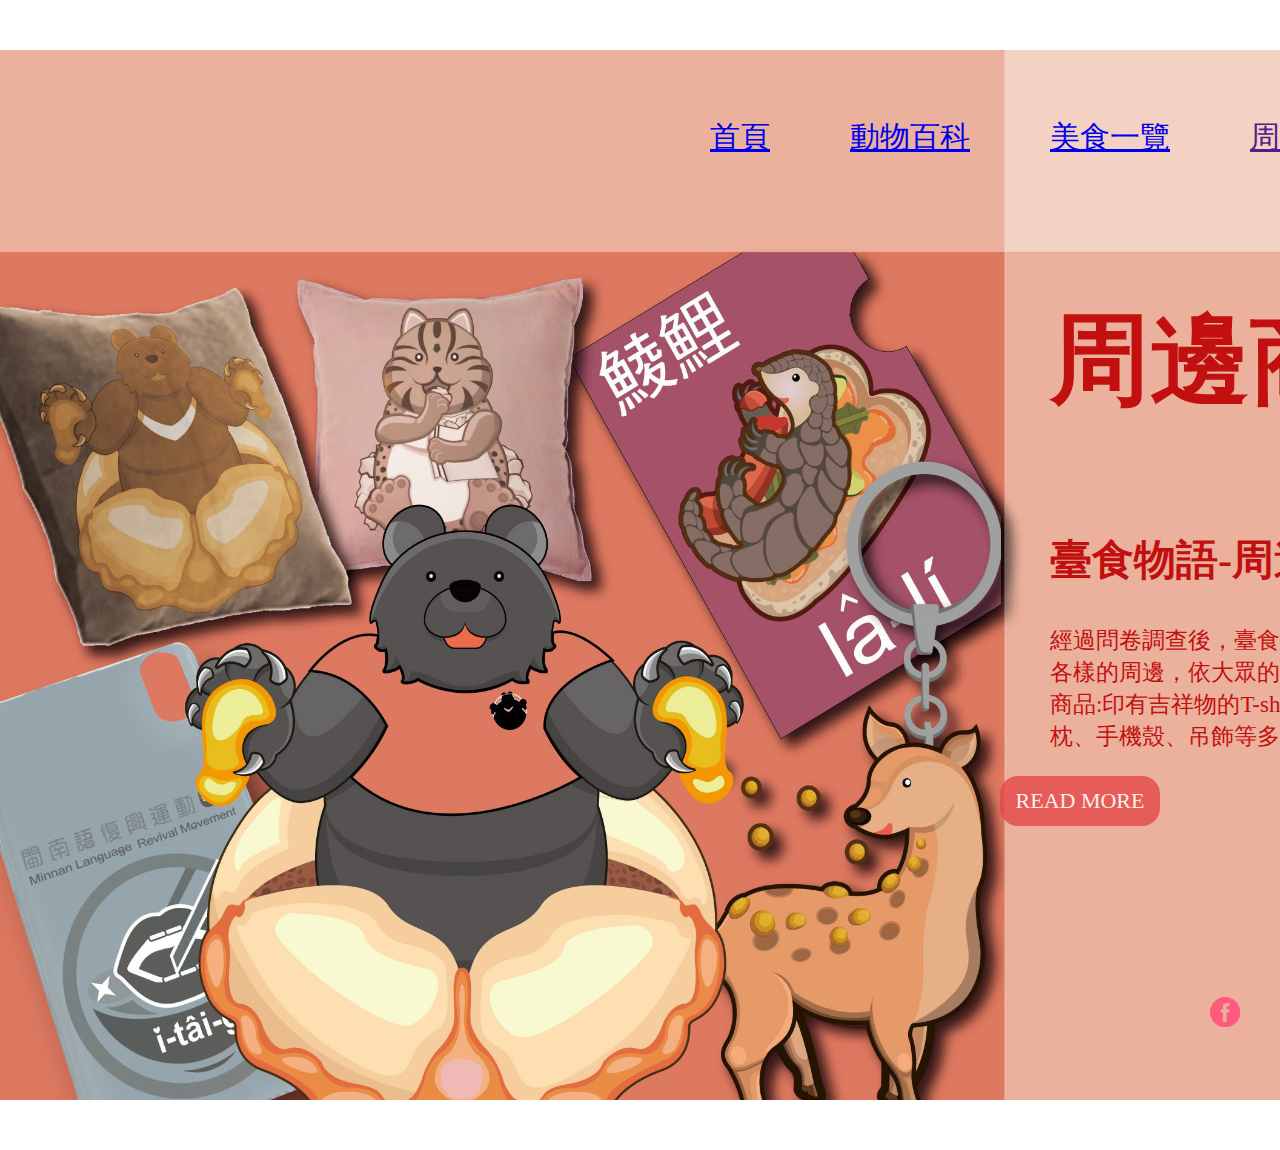
<file: Tamplete 周邊/index.html>
<!DOCTYPE html>
<html lang="en">
<head>
	<meta charset="UTF-8">
	<meta name="viewport" content="width=device-width, initial-scale=1.0">
	<title>周邊商品</title>
	<link rel="stylesheet" href="css/normalize.css">
	<link rel="stylesheet" href="css/style.css">
	<!-- 主內容最外層 start -->
	<div class="wrapper">

		<!-- 主選單 start -->
		<!-- ul.nav>li.a*4 -->
		<ul class="nav">
			<li><a href="file:///D:/%E4%B9%8B%E5%89%8D%E7%9A%84%E4%BD%9C%E6%A5%AD/%E5%9C%B0%E7%8D%84%E7%B6%B2%E9%A0%81%E8%A8%AD%E8%A8%88/Tamplete%E9%A6%96%E9%A0%81/index.html">首頁</a></li>
			<li><a href="file:///D:/%E4%B9%8B%E5%89%8D%E7%9A%84%E4%BD%9C%E6%A5%AD/%E5%9C%B0%E7%8D%84%E7%B6%B2%E9%A0%81%E8%A8%AD%E8%A8%88/Tamplete1%20%E5%8B%95%E7%89%A9/index.html">動物百科</a></li>
			<li><a href="file:///D:/%E4%B9%8B%E5%89%8D%E7%9A%84%E4%BD%9C%E6%A5%AD/%E5%9C%B0%E7%8D%84%E7%B6%B2%E9%A0%81%E8%A8%AD%E8%A8%88/Tamplete1%20%E9%A3%9F%E7%89%A9/index.html">美食一覽</a></li>
			<li><a href="">周邊商品</a></li>
			
		</ul>
		<!-- 主選單 end -->

		<!-- 主內容 start -->
		<div class="container">
			<h1>周邊商品</h1>
			<h2>臺食物語-周邊</h2>
			<p>經過問卷調查後，臺食物語團隊做了各式各樣的周邊，依大眾的喜好推出以下周邊商品:印有吉祥物的T-shirt、資料夾、抱枕、手機殼、吊飾等多項商品。</p>
			<a href="https://www.fxsh.tyc.edu.tw/">READ MORE</a>
		</div>
		<!-- 主內容 end -->

		<!-- 社群連結start -->
		<ul class="social-media">
			<li>
				<a href="https://www.facebook.com/search/groups/?q=%E5%8F%B0%E8%AA%9E"_blank">
					<img src="css/images/media_fb3.png" alt="">
				</a>
			</li>

			<li>
				<a href="https://www.instagram.com/ohtaigi/"_blank">
					<img src="css/images/media_ig3.png" alt="">
				</a>
			</li>

			<li>
				<a href="#">
					<img src="css/images/media_twitter3.png" alt="">
				</a>
			</li>

		</ul>
		<!-- 社群連結end -->

	</div>
	<!-- 主內容最外層 end -->
</head>
<body>
	
</body>
</html>
</file>
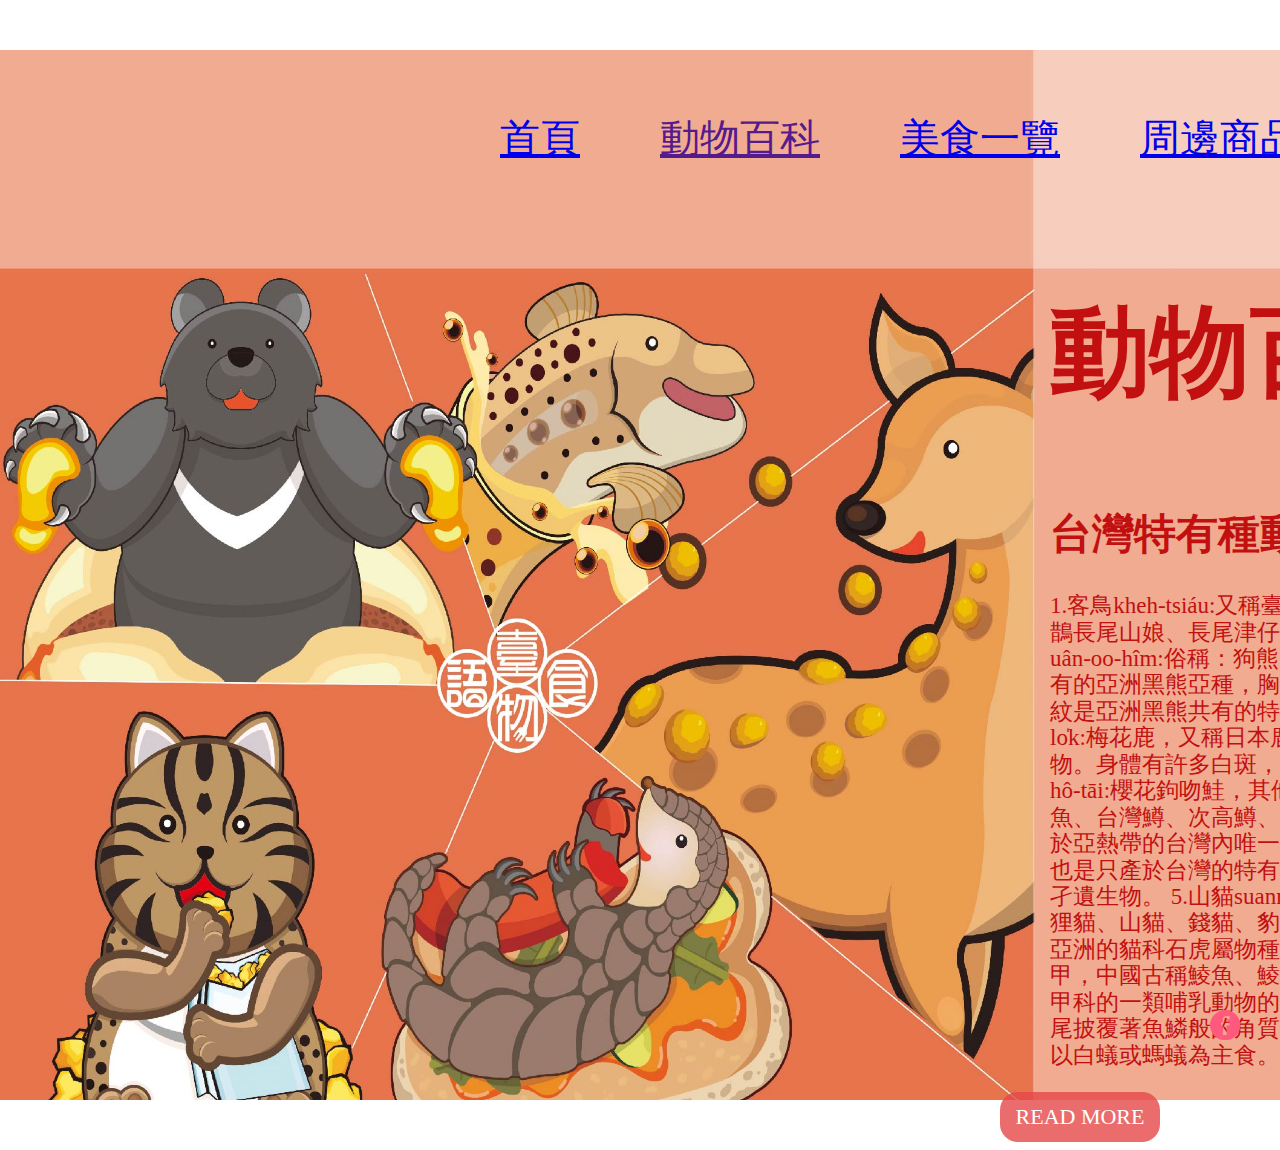
<file: Tamplete1 動物/index.html>
<!DOCTYPE html>
<html lang="en">
<head>
	<meta charset="UTF-8">
	<meta name="viewport" content="width=device-width, initial-scale=1.0">
	<title>動物百科</title>
	<link rel="stylesheet" href="css/normalize.css">
	<link rel="stylesheet" href="css/style.css">
	<!-- 主內容最外層 start -->
	<div class="wrapper">

		<!-- 主選單 start -->
		<!-- ul.nav>li.a*4 -->
		<ul class="nav">
			<li><a href="file:///D:/%E4%B9%8B%E5%89%8D%E7%9A%84%E4%BD%9C%E6%A5%AD/%E5%9C%B0%E7%8D%84%E7%B6%B2%E9%A0%81%E8%A8%AD%E8%A8%88/Tamplete%E9%A6%96%E9%A0%81/index.html">首頁</a></li>
			<li><a href="">動物百科</a></li>
			<li><a href="file:///D:/%E4%B9%8B%E5%89%8D%E7%9A%84%E4%BD%9C%E6%A5%AD/%E5%9C%B0%E7%8D%84%E7%B6%B2%E9%A0%81%E8%A8%AD%E8%A8%88/Tamplete1%20%E9%A3%9F%E7%89%A9/index.html">美食一覽</a></li>
			<li><a href="file:///D:/%E4%B9%8B%E5%89%8D%E7%9A%84%E4%BD%9C%E6%A5%AD/%E5%9C%B0%E7%8D%84%E7%B6%B2%E9%A0%81%E8%A8%AD%E8%A8%88/Tamplete%20%E5%91%A8%E9%82%8A/index.html">周邊商品</a></li>
			</ul>
		<!-- 主選單 end -->

		<!-- 主內容 start -->
		<div class="container">
			<h1>動物百科</h1>
			<h2>台灣特有種動物介紹</h2>
			<p>1.客鳥kheh-tsiáu:又稱臺灣暗藍鵲、紅嘴山鵲長尾山娘、長尾津仔。
			2.台灣烏熊Tâi-uân-oo-hîm:俗稱：狗熊、月熊，是臺灣特有的亞洲黑熊亞種，胸前的V字型白色條紋是亞洲黑熊共有的特徵。
			3.花鹿hue-lo̍k:梅花鹿，又稱日本鹿，是鹿科的動物。身體有許多白斑，狀似梅花。
			4.河鮘hô-tāi:櫻花鉤吻鮭，其他俗名尚有台灣鮭魚、台灣鱒、次高鱒、台灣山女等，是位於亞熱帶的台灣內唯一一種溫帶性魚類，也是只產於台灣的特有櫻鮭亞種，為冰河孑遺生物。
			5.山貓suann-niau:豹貓，又名狸貓、山貓、錢貓、豹貓，是分布於季風亞洲的貓科石虎屬物種。
			6.鯪鯉lâ-lí:穿山甲，中國古稱鯪魚、鯪鯉、鯪鱧，是穿山甲科的一類哺乳動物的統稱，它們從頭到尾披覆著魚鱗般的角質甲片，穴居夜行，以白蟻或螞蟻為主食。
		</p>
			<a href="https://www.fxsh.tyc.edu.tw/">READ MORE</a>
		</div>
		<!-- 主內容 end -->

		<!-- 社群連結start -->
		<ul class="social-media">
			<li>
				<a href="https://www.facebook.com/search/groups/?q=%E5%8F%B0%E8%AA%9E"_blank">
					<img src="css/images/media_fb3.png" alt="">
				</a>
			</li>

			<li>
				<a href="https://www.instagram.com/ohtaigi/"_blank">
					<img src="css/images/media_ig3.png" alt="">
				</a>
			</li>

			<li>
				<a href="#">
					<img src="css/images/media_twitter3.png" alt="">
				</a>
			</li>

		</ul>
		<!-- 社群連結end -->

	</div>
	<!-- 主內容最外層 end -->
</head>
<body>
	
</body>
</html>
</file>
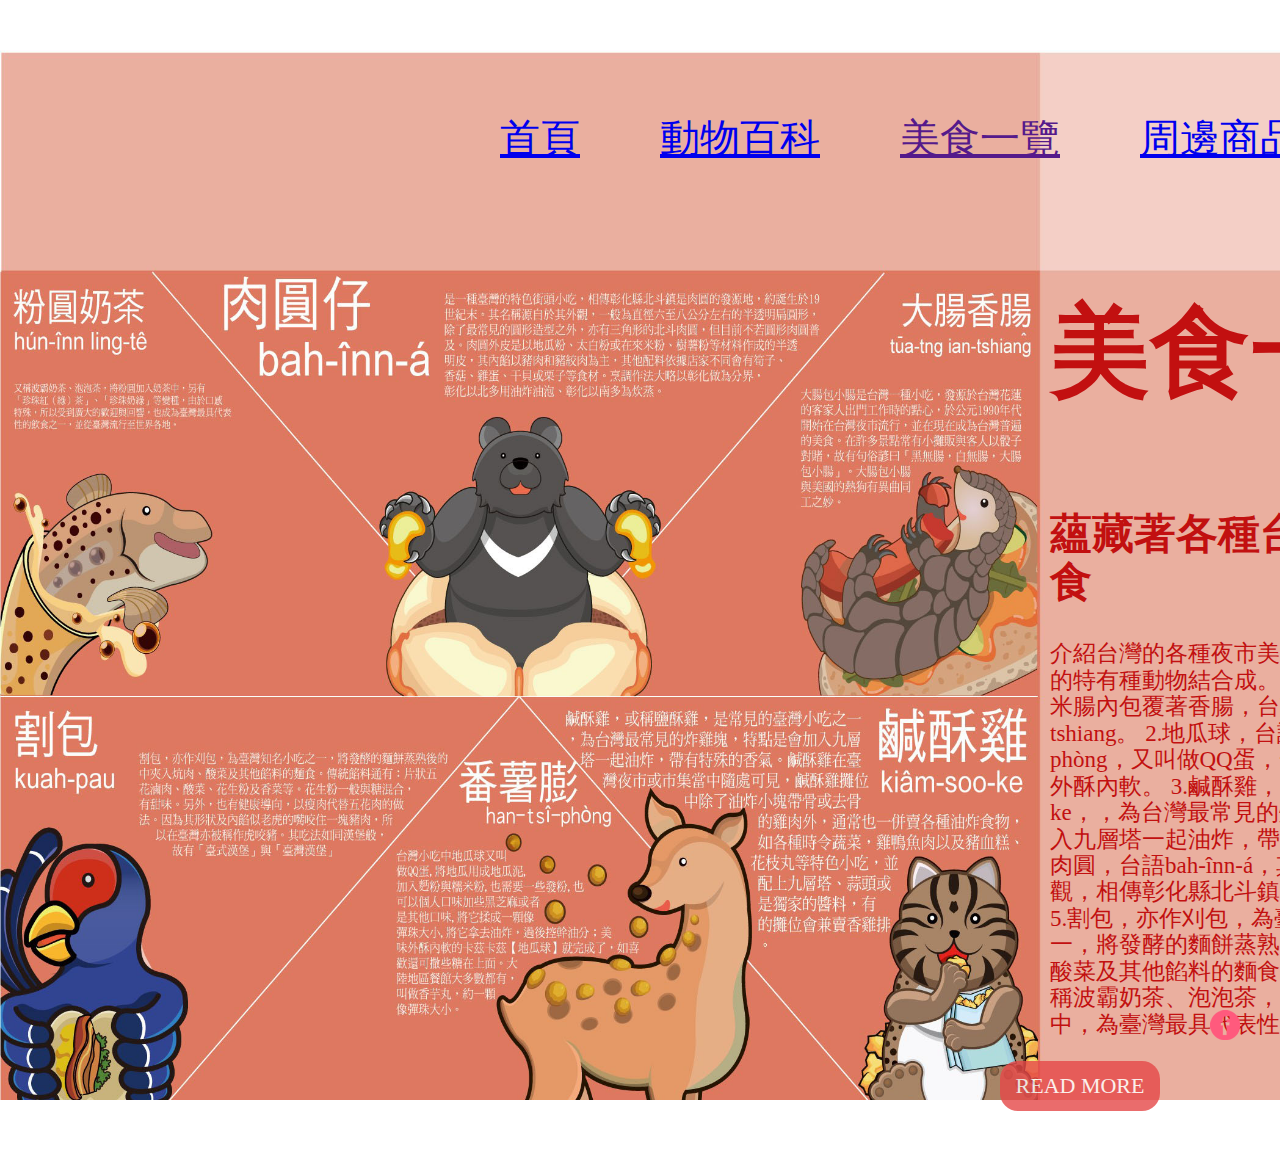
<file: Tamplete1 食物/index.html>
<!DOCTYPE html>
<html lang="en">
<head>
	<meta charset="UTF-8">
	<meta name="viewport" content="width=device-width, initial-scale=1.0">
	<title>美食一覽</title>
	<link rel="stylesheet" href="css/normalize.css">
	<link rel="stylesheet" href="css/style.css">
	<!-- 主內容最外層 start -->
	<div class="wrapper">

		<!-- 主選單 start -->
		<!-- ul.nav>li.a*4 -->
		<ul class="nav">
			<li><a href="file:///D:/%E4%B9%8B%E5%89%8D%E7%9A%84%E4%BD%9C%E6%A5%AD/%E5%9C%B0%E7%8D%84%E7%B6%B2%E9%A0%81%E8%A8%AD%E8%A8%88/Tamplete%E9%A6%96%E9%A0%81/index.html">首頁</a></li>
			<li><a href="file:///D:/%E4%B9%8B%E5%89%8D%E7%9A%84%E4%BD%9C%E6%A5%AD/%E5%9C%B0%E7%8D%84%E7%B6%B2%E9%A0%81%E8%A8%AD%E8%A8%88/Tamplete1%20%E5%8B%95%E7%89%A9/index.html">動物百科</a></li>
			<li><a href="">美食一覽</a></li>
			<li><a href="file:///D:/%E4%B9%8B%E5%89%8D%E7%9A%84%E4%BD%9C%E6%A5%AD/%E5%9C%B0%E7%8D%84%E7%B6%B2%E9%A0%81%E8%A8%AD%E8%A8%88/Tamplete%20%E5%91%A8%E9%82%8A/index.html">周邊商品</a></li>
			</ul>
		<!-- 主選單 end -->

		<!-- 主內容 start -->
		<div class="container">
			<h1>美食一覽</h1>
			<h2>蘊藏著各種台灣夜市美食</h2>
			<p>介紹台灣的各種夜市美食小吃，且與台灣的特有種動物結合成。
			1.大腸包小腸是糯米腸內包覆著香腸，台語是tua-tng ian-tshiang。
			2.地瓜球，台語稱番薯膨han-tsî-phòng，又叫做QQ蛋，一顆一顆，吃起來外酥內軟。
			3.鹹酥雞，台語kiâm-soo-ke，，為台灣最常見的炸雞塊特點是會加入九層塔一起油炸，帶有特殊的香氣。
			4.肉圓，台語bah-înn-á，其名稱源自於其外觀，相傳彰化縣北斗鎮是肉圓的發源地。
			5.割包，亦作刈包，為臺灣知名小吃之一，將發酵的麵餅蒸熟後的中夾入炕肉、酸菜及其他餡料的麵食。
			6.珍珠奶茶，又稱波霸奶茶、泡泡茶，將粉圓加入奶茶中，為臺灣最具代表性的飲食之一。
		</p>
			<a href="https://www.fxsh.tyc.edu.tw/">READ MORE</a>
		</div>
		<!-- 主內容 end -->

		<!-- 社群連結start -->
		<ul class="social-media">
			<li>
				<a href="https://www.facebook.com/search/groups/?q=%E5%8F%B0%E8%AA%9E"_blank">
					<img src="css/images/media_fb3.png" alt="">
				</a>
			</li>

			<li>
				<a href="https://www.instagram.com/ohtaigi/"_blank">
					<img src="css/images/media_ig3.png" alt="">
				</a>
			</li>

			<li>
				<a href="#">
					<img src="css/images/media_twitter3.png" alt="">
				</a>
			</li>

		</ul>
		<!-- 社群連結end -->

	</div>
	<!-- 主內容最外層 end -->
</head>
<body>
	
</body>
</html>
</file>
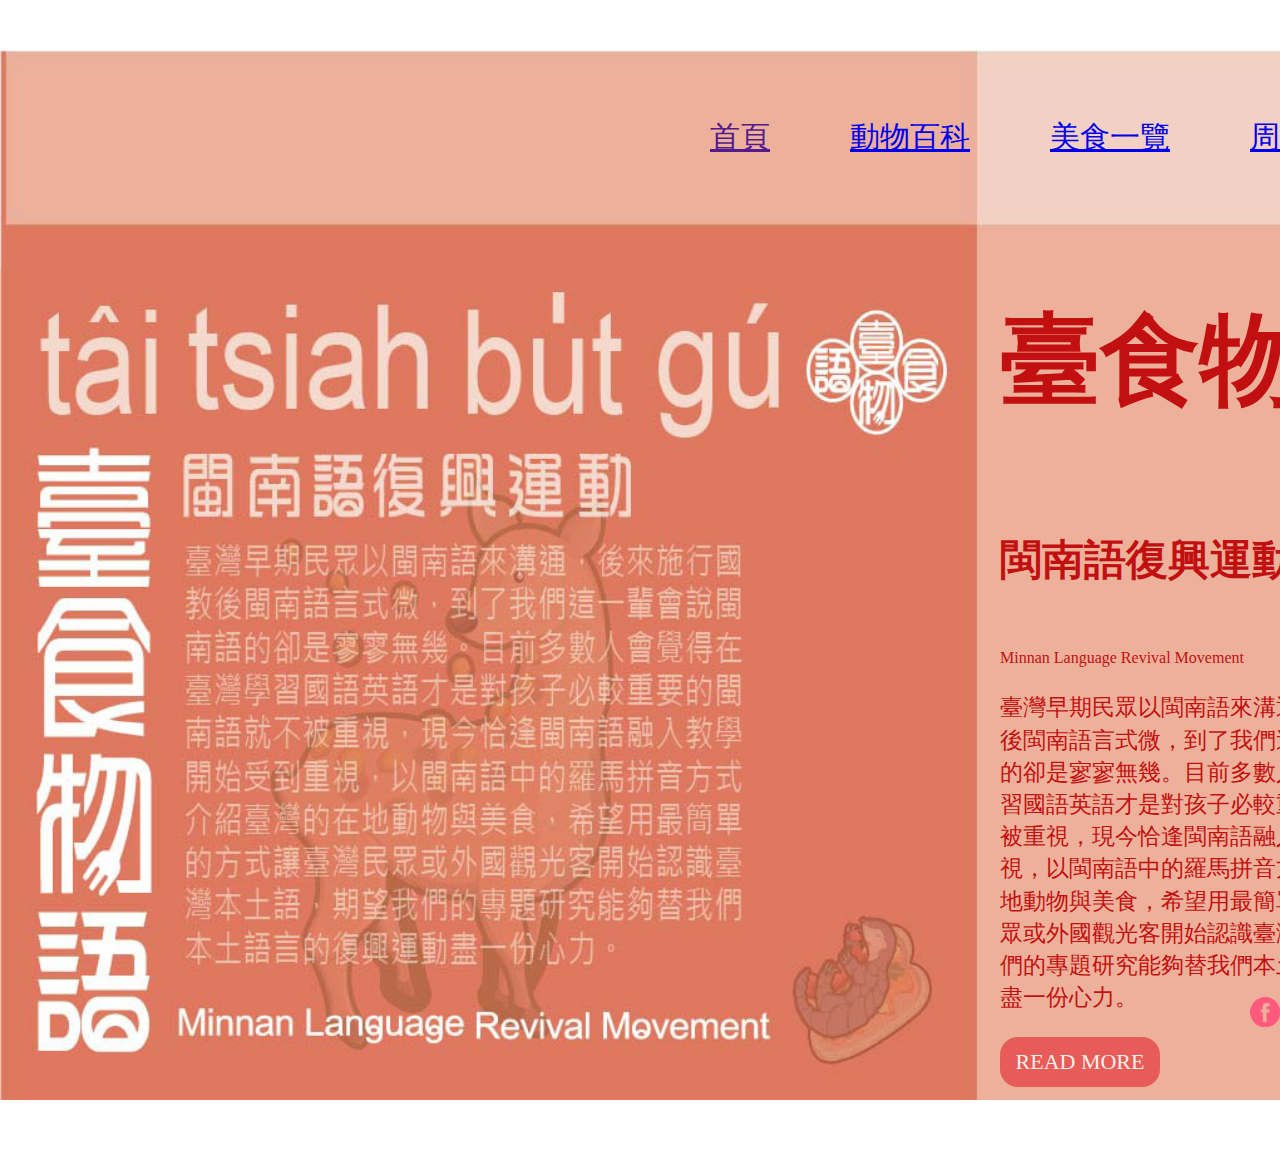
<file: Tamplete首頁/index.html>
<!DOCTYPE html>
<html lang="en">
<head>
	<meta charset="UTF-8">
	<meta name="viewport" content="width=device-width, initial-scale=1.0">
	<title>閩南語復興運動</title>
	<link rel="stylesheet" href="css/normalize.css">
	<link rel="stylesheet" href="css/style.css">
	<!-- 主內容最外層 start -->
	<div class="wrapper">

		<!-- 主選單 start -->
		<!-- ul.nav>li.a*4 -->
		<ul class="nav">
			<li><a href="">首頁</a></li>
			<li><a href="file:///D:/%E4%B9%8B%E5%89%8D%E7%9A%84%E4%BD%9C%E6%A5%AD/%E5%9C%B0%E7%8D%84%E7%B6%B2%E9%A0%81%E8%A8%AD%E8%A8%88/Tamplete1%20%E5%8B%95%E7%89%A9/index.html">動物百科</a></li>
			<li><a href="file:///D:/%E4%B9%8B%E5%89%8D%E7%9A%84%E4%BD%9C%E6%A5%AD/%E5%9C%B0%E7%8D%84%E7%B6%B2%E9%A0%81%E8%A8%AD%E8%A8%88/Tamplete1%20%E9%A3%9F%E7%89%A9/index.html">美食一覽</a></li>
			<li><a href="file:///D:/%E4%B9%8B%E5%89%8D%E7%9A%84%E4%BD%9C%E6%A5%AD/%E5%9C%B0%E7%8D%84%E7%B6%B2%E9%A0%81%E8%A8%AD%E8%A8%88/Tamplete%20%E5%91%A8%E9%82%8A/index.html">周邊商品</a></li>
			
		</ul>
		<!-- 主選單 end -->

		<!-- 主內容 start -->
		<div class="container">
			<h1>臺食物語</h1>
			<h2>閩南語復興運動</h2>
			<br>Minnan Language Revival Movement
		    
			<p>臺灣早期民眾以閩南語來溝通，後來施行國教後閩南語言式微，到了我們這一輩會說閩南語的卻是寥寥無幾。目前多數人會覺得在臺灣學習國語英語才是對孩子必較重要的閩南語就不被重視，現今恰逢閩南語融入教學開始受到重視，以閩南語中的羅馬拼音方式介紹臺灣的在地動物與美食，希望用最簡單的方式讓臺灣民眾或外國觀光客開始認識臺灣本土語，期望我們的專題研究能夠替我們本土語言的復興運動盡一份心力。</p>
			<a href="https://www.fxsh.tyc.edu.tw/">READ MORE</a>
		</div>
		<!-- 主內容 end -->

		<!-- 社群連結start -->
		<ul class="social-media">
			<li>
				<a href="https://www.facebook.com/search/groups/?q=%E5%8F%B0%E8%AA%9E"_blank">
					<img src="css/images/media_fb3.png" alt="">
				</a>
			</li>

			<li>
				<a href="https://www.instagram.com/ohtaigi/"_blank">
					<img src="css/images/media_ig3.png" alt="">
				</a>
			</li>

			<li>
				<a href="#">
					<img src="css/images/media_twitter3.png" alt="">
				</a>
			</li>

		</ul>
		<!-- 社群連結end -->

	</div>
	<!-- 主內容最外層 end -->
</head>
<body>
	
</body>
</html>
</file>
<file: Tamplete 周邊/css/style.css>
/*Glabel*/
*{

}

body{
	font-family: Comic Sans MS, Comic Sans, cursive;
	line-height: 1.4;
}

ul{
	/*清除樣式*/
	list-style: none;
}

/*主內容最外層*/ 
.wrapper{
	width:1500px;
	height:1050px;
	background-image:url(images/gb3.jpg) ;
	/*符合背景尺寸*/
	background-size: cover;
	/*元素定位-相對定位*/
	position: relative;
	/*置中*/
	margin: 50px auto;
}
/*主選單*/
.nav{
	/*浮動靠右*/
	float: right;
	padding: 50px 130px 50px 0px;
}

.nav li{
	/*浮動靠左*/
	float: left;
	/*外距*/
	margin-left:80px;
	font-size: 30px;
}

}

.nav a{
	/*顏色*/
	color:red;
	text-decoration: none;
	font-family: Bookman, URW Bookman L, serif;
	font-weight: bold;
}

.nav a:hover{
	color: #000;
	text-decoration: underline;
}

/*主內容*/
.container {
    /* 浮動 */
    float: right;
    width: 500px;
    clear: both;
    color: #C21010;
    font-family: Comic Sans MS, Comic Sans, cursive;
}

.container h1{
	margin-bottom:100px;
	/*大小*/
	font-size:100px;
	/*字型*/
	font-weight: bold;
	/*字體*/
	font-family: Bookman, URW Bookman L, serif;
	color:#C21010;
	margin-left: 50px;
	/*動畫名稱*/
	/*animation-name: color;*/
	/*動畫時間*/
	/*animation-duration: 6s;*/
	/*動畫延遲時間*/
	/*animation-delay: 1s;*/
	/*動畫次數 無限*/
	/*animation-iteration-count: infinite;*/
}

@keyframes color{
	0%{
		color: beige;
	}
	30%{
		color: rebeccapurple;
	}
	50%{
		color: lightcyan;
	}
	50%{
		color: pink;
	}
	100%{
		color: beige;
	}
}

.container h2{
	/*大小*/
	font-size: 42px;
	/*字體*/
	font-family: Bookman, URW Bookman L, serif;
	color: #C21010;
	font-weight: bold;
	margin-left: 50px;
}

.container p{
	font-size:23px;
	color:#C21010;
	/*外距*/
	margin-right:30px;
	font-family:Bookman, URW Bookman L, serif;
	margin-left: 50px;
}

.container a{
	/*a原本是inline*/
	display: block;
	background-color:#E64848;
	width:160px;
	text-decoration: none;
	color: white;
	text-align: center;
	line-height:50px;
	border-radius:18px;
	/*透明度*/
	opacity: 0.8;
	font-size:22px;

}
.container a:hover{
	background-color:#FA7070;
	border-radius: 20px;
	/*轉場*/
	transition: .5s;
	/*轉變-放大*/
	transform:scale(1.2) ;
	opacity: 1;
	margin-left: 50px;
}
/*社群連結*/
.social-media{
	/*絕對定位*/
	position: absolute;
	bottom:20px ;
	right: 100px;
	margin-left: 50px;
}

.social-media li{
	/*浮動*/
	float: left;
	/*外距*/
	margin-left: 30px;
	font-size: 100px;
	margin-left: 50px;
}
.social-media a{

}
</file>
<file: Tamplete1 動物/css/style.css>
/*Glabel*/
*{

}

body{
	font-family: Comic Sans MS, Comic Sans, cursive;
	/*line-height: 1.4;*/
}

ul{
	/*清除樣式*/
	list-style: none;
}

/*主內容最外層*/ 
.wrapper{
	width:1500px;
	height:1050px;
	background-image:url(images/am14.jpg) ;
	/*符合背景尺寸*/
	background-size: cover;
	/*元素定位-相對定位*/
	position: relative;
	/*置中*/
	margin: 50px auto;
}
/*主選單*/
.nav{
	/*浮動靠右*/
	float: right;
	padding: 50px 200px 50px 0px;
}

.nav li{
	/*浮動靠左*/
	float: left;
	/*外距*/
	margin-left:80px;
	font-size: 40px;
}

}

.nav a{
	/*顏色*/
	color:red;
	text-decoration: none;
	font-family: Bookman, URW Bookman L, serif;
	font-weight: bold;
}

.nav a:hover{
	color: #000;
	text-decoration: underline;
}

/*主內容*/
.container {
    /* 浮動 */
    float: right;
    width: 500px;
    clear: both;
    color: #C21010;
}

.container h1{
	margin-bottom:100px;
	/*大小*/
	font-size:100px;
	/*字型*/
	font-weight: bold;
	/*字體*/
	font-family: Bookman, URW Bookman L, serif;
	color:#C21010;
	margin-left: 50px;
	/*動畫名稱*/
	/*animation-name: color;*/
	/*動畫時間*/
	/*animation-duration: 6s;*/
	/*動畫延遲時間*/
	/*animation-delay: 1s;*/
	/*動畫次數 無限*/
	/*animation-iteration-count: infinite;*/
}

@keyframes color{
	0%{
		color: beige;
	}
	30%{
		color: rebeccapurple;
	}
	50%{
		color: lightcyan;
	}
	50%{
		color: pink;
	}
	100%{
		color: beige;
	}
}

.container h2{
	/*大小*/
	font-size: 42px;
	/*字體*/
	font-family: Bookman, URW Bookman L, serif;
	color: #C21010;
	font-weight: bold;
	margin-left: 50px;
}

.container br{
	/*大小*/
	font-size:30px;
	/*字體*/
	font-family:Comic Sans MS, Comic Sans, cursive;
	color: #C21010;
	margin-top:-75px;
	margin-left: 50px;
}

.container p{
	font-size:23px;
	color:#C21010;
	/*外距*/
	margin-right:30px;
	font-family:Bookman, URW Bookman L, serif;
	margin-left: 50px;
}

.container a{
	/*a原本是inline*/
	display: block;
	background-color:#E64848;
	width:160px;
	text-decoration: none;
	color: white;
	text-align: center;
	line-height:50px;
	border-radius:18px;
	/*透明度*/
	opacity: 0.8;
	font-size:22px;

}
.container a:hover{
	background-color:#FA7070;
	border-radius: 20px;
	/*轉場*/
	transition: .5s;
	/*轉變-放大*/
	transform:scale(1.2) ;
	opacity: 1;
	margin-left: 50px;
}
/*社群連結*/
.social-media{
	/*絕對定位*/
	position: absolute;
	bottom:20px ;
	right: 100px;
	margin-left: 50px;
}

.social-media li{
	/*浮動*/
	float: left;
	/*外距*/
	margin-left: 30px;
	font-size: 100px;
	margin-left: 50px;
}
.social-media a{

}
</file>
<file: Tamplete1 食物/css/style.css>
/*Glabel*/
*{

}

body{
	font-family: Comic Sans MS, Comic Sans, cursive;
	/*line-height: 1.4;*/
}

ul{
	/*清除樣式*/
	list-style: none;
}

/*主內容最外層*/ 
.wrapper{
	width:1500px;
	height:1050px;
	background-image:url(images/eat3.jpg) ;
	/*符合背景尺寸*/
	background-size: cover;
	/*元素定位-相對定位*/
	position: relative;
	/*置中*/
	margin: 50px auto;
}
/*主選單*/
.nav{
	/*浮動靠右*/
	float: right;
	padding: 50px 200px 50px 0px;
}

.nav li{
	/*浮動靠左*/
	float: left;
	/*外距*/
	margin-left:80px;
	font-size: 40px;
}

}

.nav a{
	/*顏色*/
	color:red;
	text-decoration: none;
	font-family: Bookman, URW Bookman L, serif;
	font-weight: bold;
}

.nav a:hover{
	color: #000;
	text-decoration: underline;
}

/*主內容*/
.container {
    /* 浮動 */
    float: right;
    width: 500px;
    clear: both;
    color: #C21010;
}

.container h1{
	margin-bottom:100px;
	/*大小*/
	font-size:100px;
	/*字型*/
	font-weight: bold;
	/*字體*/
	font-family: Bookman, URW Bookman L, serif;
	color:#C21010;
	margin-left: 50px;
	/*動畫名稱*/
	/*animation-name: color;*/
	/*動畫時間*/
	/*animation-duration: 6s;*/
	/*動畫延遲時間*/
	/*animation-delay: 1s;*/
	/*動畫次數 無限*/
	/*animation-iteration-count: infinite;*/
}

@keyframes color{
	0%{
		color: beige;
	}
	30%{
		color: rebeccapurple;
	}
	50%{
		color: lightcyan;
	}
	50%{
		color: pink;
	}
	100%{
		color: beige;
	}
}

.container h2{
	/*大小*/
	font-size: 42px;
	/*字體*/
	font-family: Bookman, URW Bookman L, serif;
	color: #C21010;
	font-weight: bold;
	margin-left: 50px;
}

.container p{
	font-size:23px;
	color:#C21010;
	/*外距*/
	margin-right:30px;
	font-family:Bookman, URW Bookman L, serif;
	margin-left: 50px;
}

.container a{
	/*a原本是inline*/
	display: block;
	background-color:#E64848;
	width:160px;
	text-decoration: none;
	color: white;
	text-align: center;
	line-height:50px;
	border-radius:18px;
	/*透明度*/
	opacity: 0.8;
	font-size:22px;

}
.container a:hover{
	background-color:#FA7070;
	border-radius: 20px;
	/*轉場*/
	transition: .5s;
	/*轉變-放大*/
	transform:scale(1.2) ;
	opacity: 1;
	margin-left: 50px;
}
/*社群連結*/
.social-media{
	/*絕對定位*/
	position: absolute;
	bottom:20px ;
	right: 100px;
	margin-left: 50px;
}

.social-media li{
	/*浮動*/
	float: left;
	/*外距*/
	margin-left: 30px;
	font-size: 100px;
	margin-left: 50px;
}
.social-media a{

}
</file>
<file: Tamplete首頁/css/style.css>
/*Glabel*/
*{

}

body{
	font-family: Comic Sans MS, Comic Sans, cursive;
	line-height: 1.4;
}

ul{
	/*清除樣式*/
	list-style: none;
}

/*主內容最外層*/ 
.wrapper{
	width:1500px;
	height:1050px;
	background-image:url(images/backk10.jpg) ;
	/*符合背景尺寸*/
	background-size: cover;
	/*元素定位-相對定位*/
	position: relative;
	/*置中*/
	margin: 50px auto;
}
/*主選單*/
.nav{
	/*浮動靠右*/
	float: right;
	padding: 50px 130px 50px 0px;
}

.nav li{
	/*浮動靠左*/
	float: left;
	/*外距*/
	margin-left:80px;
	font-size: 30px;
}

}

.nav a{
	/*顏色*/
	color:red;
	text-decoration: none;
	font-family: Bookman, URW Bookman L, serif;
	font-weight: bold;
}

.nav a:hover{
	color: #000;
	text-decoration: underline;
}

/*主內容*/
.container {
    /* 浮動 */
    float: right;
    width: 500px;
    clear: both;
    color: #C21010;
    font-family: Comic Sans MS, Comic Sans, cursive;
}

.container h1{
	margin-bottom:100px;
	/*大小*/
	font-size:100px;
	/*字型*/
	font-weight: bold;
	/*字體*/
	font-family: Bookman, URW Bookman L, serif;
	color:#C21010;
	/*動畫名稱*/
	/*animation-name: color;*/
	/*動畫時間*/
	/*animation-duration: 6s;*/
	/*動畫延遲時間*/
	/*animation-delay: 1s;*/
	/*動畫次數 無限*/
	/*animation-iteration-count: infinite;*/
}

@keyframes color{
	0%{
		color: beige;
	}
	30%{
		color: rebeccapurple;
	}
	50%{
		color: lightcyan;
	}
	50%{
		color: pink;
	}
	100%{
		color: beige;
	}
}

.container h2{
	/*大小*/
	font-size: 42px;
	/*字體*/
	font-family: Bookman, URW Bookman L, serif;
	color: #C21010;
	font-weight: bold;
}

.container br{
	/*大小*/
	font-size:30px;
	/*字體*/
	font-family:Comic Sans MS, Comic Sans, cursive;
	color: #C21010;
	margin-top:-75px;
}

.container p{
	font-size:23px;
	color:#C21010;
	/*外距*/
	margin-right:30px;
	font-family:Bookman, URW Bookman L, serif;
}

.container a{
	/*a原本是inline*/
	display: block;
	background-color:#E64848;
	width:160px;
	text-decoration: none;
	color: white;
	text-align: center;
	line-height:50px;
	border-radius:18px;
	/*透明度*/
	opacity: 0.8;
	font-size:22px;

}
.container a:hover{
	background-color:#FA7070;
	border-radius: 20px;
	/*轉場*/
	transition: .5s;
	/*轉變-放大*/
	transform:scale(1.2) ;
	opacity: 1;
}
/*社群連結*/
.social-media{
	/*絕對定位*/
	position: absolute;
	bottom:20px ;
	right: 100px;
}

.social-media li{
	/*浮動*/
	float: left;
	/*外距*/
	margin-left: 30px;
	font-size: 100px;
}
.social-media a{

}
</file>
